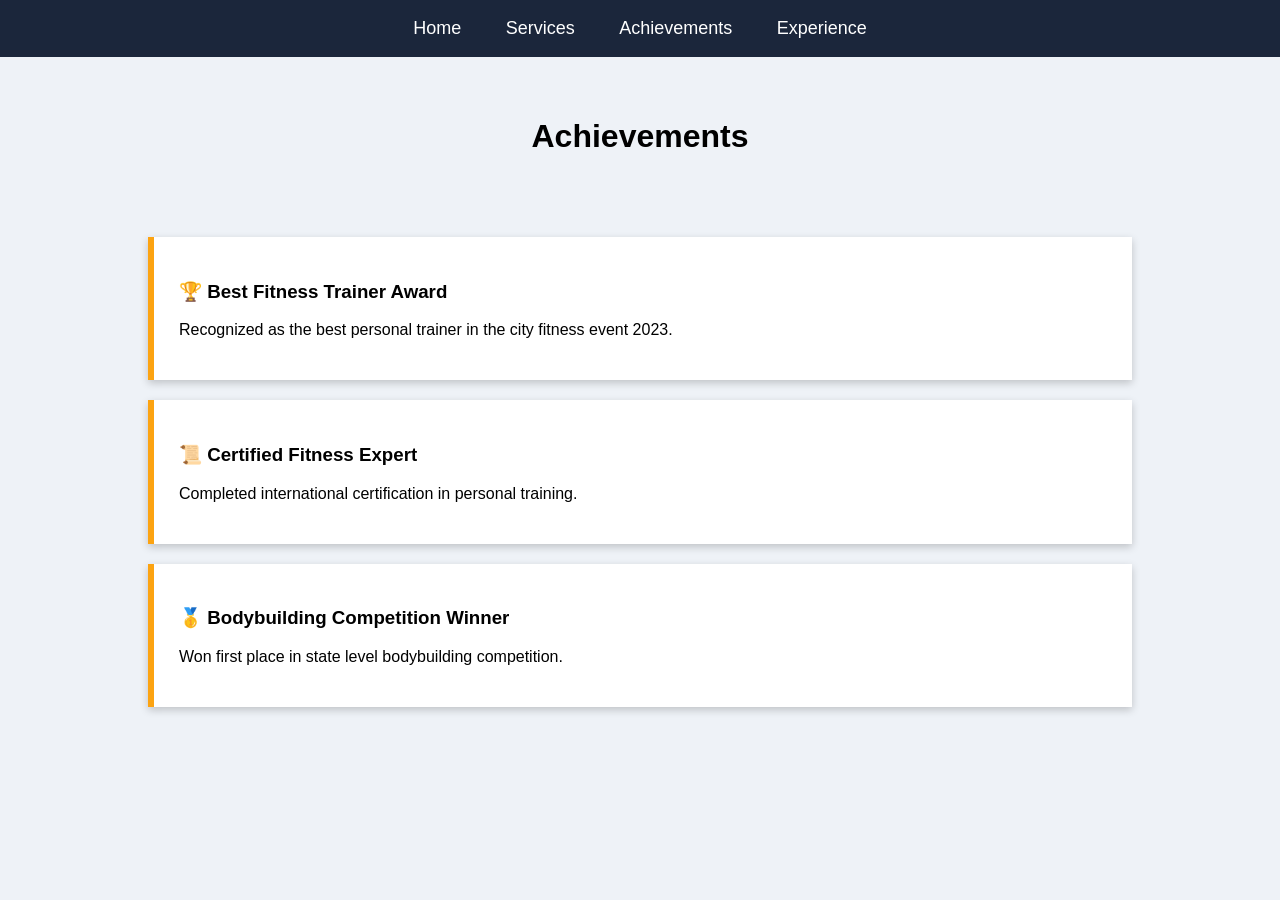
<file: 1achievements.html>
<!DOCTYPE html>
<html>
<head>
<title>Achievements</title>

<style>

body{
margin:0;
font-family:Arial;
background:#eef2f7;
}

nav{
background:#1b263b;
padding:18px;
text-align:center;
}

nav a{
color:white;
text-decoration:none;
margin:20px;
font-size:18px;
}

nav a:hover{
color:#fca311;
}

.title{
text-align:center;
padding:40px;
}

.container{
width:80%;
margin:auto;
}

.box{
background:white;
margin:20px;
padding:25px;
border-left:6px solid #fca311;
box-shadow:0 3px 8px rgba(0,0,0,0.2);
}

</style>

</head>

<body>

<nav>
<a href="index.html">Home</a>
<a href="services.html">Services</a>
<a href="achievements.html">Achievements</a>
<a href="experience.html">Experience</a>
</nav>

<div class="title">
<h1>Achievements</h1>
</div>

<div class="container">

<div class="box">
<h3>🏆 Best Fitness Trainer Award</h3>
<p>Recognized as the best personal trainer in the city fitness event 2023.</p>
</div>

<div class="box">
<h3>📜 Certified Fitness Expert</h3>
<p>Completed international certification in personal training.</p>
</div>

<div class="box">
<h3>🥇 Bodybuilding Competition Winner</h3>
<p>Won first place in state level bodybuilding competition.</p>
</div>

</div>

</body>
</html>
</file>
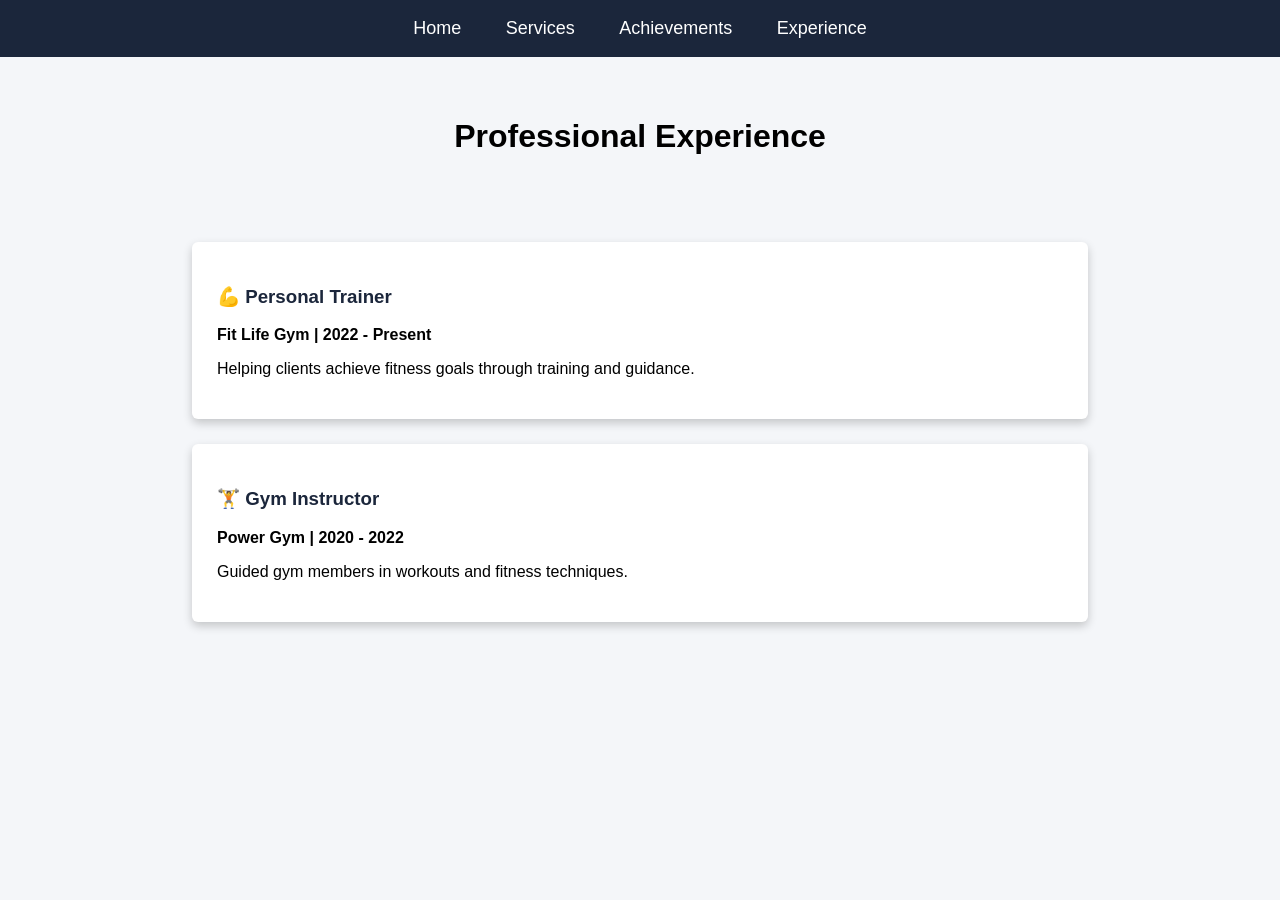
<file: 1experience.html>
<!DOCTYPE html>
<html>
<head>
<title>Experience</title>

<style>

body{
margin:0;
font-family:Arial;
background:#f4f6f9;
}

nav{
background:#1b263b;
padding:18px;
text-align:center;
}

nav a{
color:white;
text-decoration:none;
margin:20px;
font-size:18px;
}

nav a:hover{
color:#fca311;
}

.title{
text-align:center;
padding:40px;
}

.container{
width:70%;
margin:auto;
}

.card{
background:white;
padding:25px;
margin:25px 0;
border-radius:6px;
box-shadow:0 4px 10px rgba(0,0,0,0.2);
}

.card h3{
color:#1b263b;
}

</style>

</head>

<body>

<nav>
<a href="index.html">Home</a>
<a href="services.html">Services</a>
<a href="achievements.html">Achievements</a>
<a href="experience.html">Experience</a>
</nav>

<div class="title">
<h1>Professional Experience</h1>
</div>

<div class="container">

<div class="card">
<h3>💪 Personal Trainer</h3>
<p><strong>Fit Life Gym | 2022 - Present</strong></p>
<p>Helping clients achieve fitness goals through training and guidance.</p>
</div>

<div class="card">
<h3>🏋 Gym Instructor</h3>
<p><strong>Power Gym | 2020 - 2022</strong></p>
<p>Guided gym members in workouts and fitness techniques.</p>
</div>

</div>

</body>
</html>
</file>
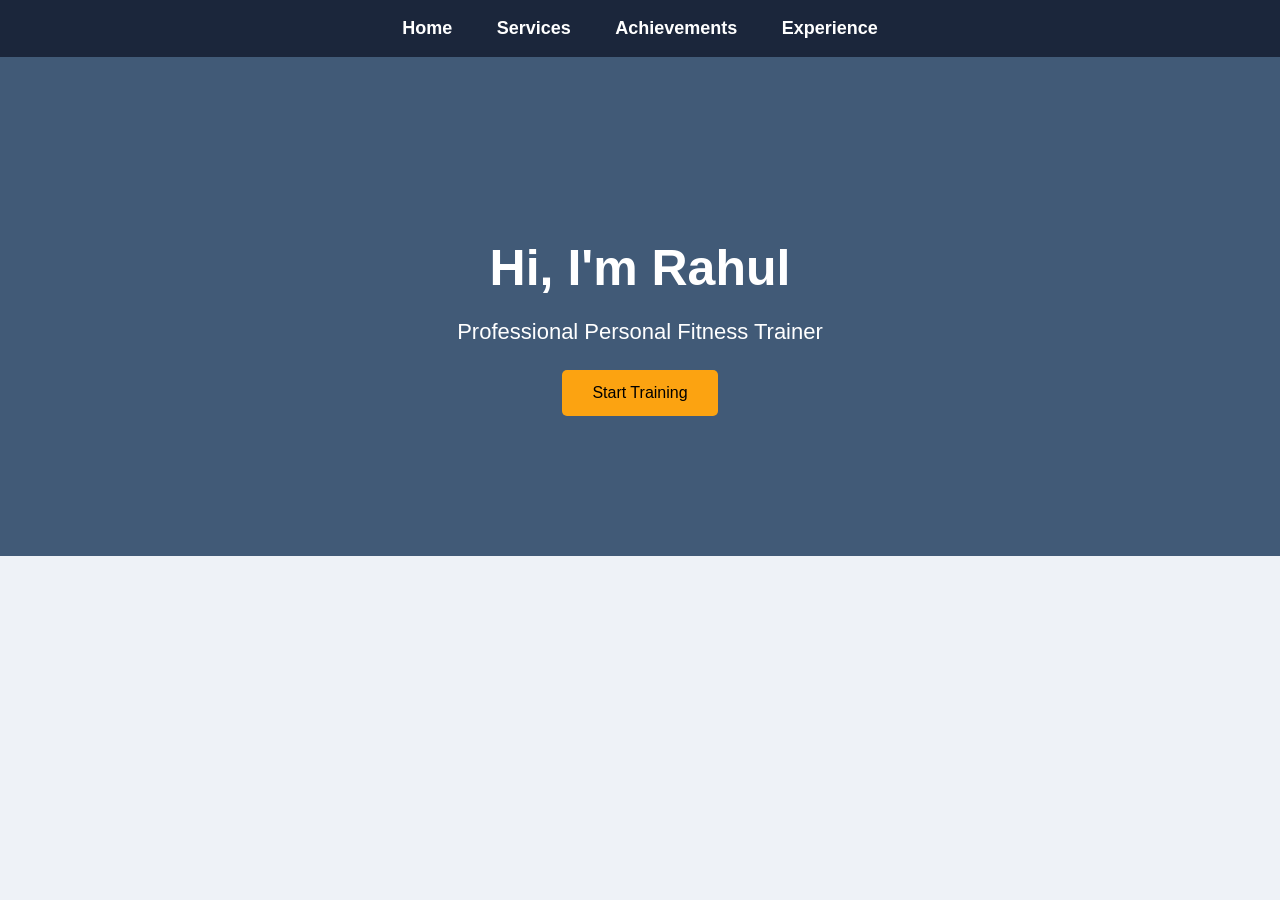
<file: 1index.html>
<!DOCTYPE html>
<html>
<head>
<title>Fitness Trainer - Home</title>

<style>

body{
margin:0;
font-family:Arial, Helvetica, sans-serif;
background:#eef2f7;
}

/* Navigation */
nav{
background:#1b263b;
padding:18px;
text-align:center;
}

nav a{
color:white;
text-decoration:none;
margin:20px;
font-size:18px;
font-weight:bold;
}

nav a:hover{
color:#fca311;
}

/* Hero Section */

.home{
text-align:center;
padding:140px 20px;
background:#415a77;
color:white;
}

.home h1{
font-size:50px;
margin-bottom:15px;
}

.home p{
font-size:22px;
margin-bottom:25px;
}

.home button{
background:#fca311;
border:none;
padding:14px 30px;
font-size:16px;
cursor:pointer;
border-radius:5px;
}

.home button:hover{
background:#ff8800;
}

</style>

</head>

<body>

<nav>
<a href="index.html">Home</a>
<a href="services.html">Services</a>
<a href="achievements.html">Achievements</a>
<a href="experience.html">Experience</a>
</nav>

<section class="home">
<h1>Hi, I'm Rahul</h1>
<p>Professional Personal Fitness Trainer</p>
<button>Start Training</button>
</section>

</body>
</html>
</file>
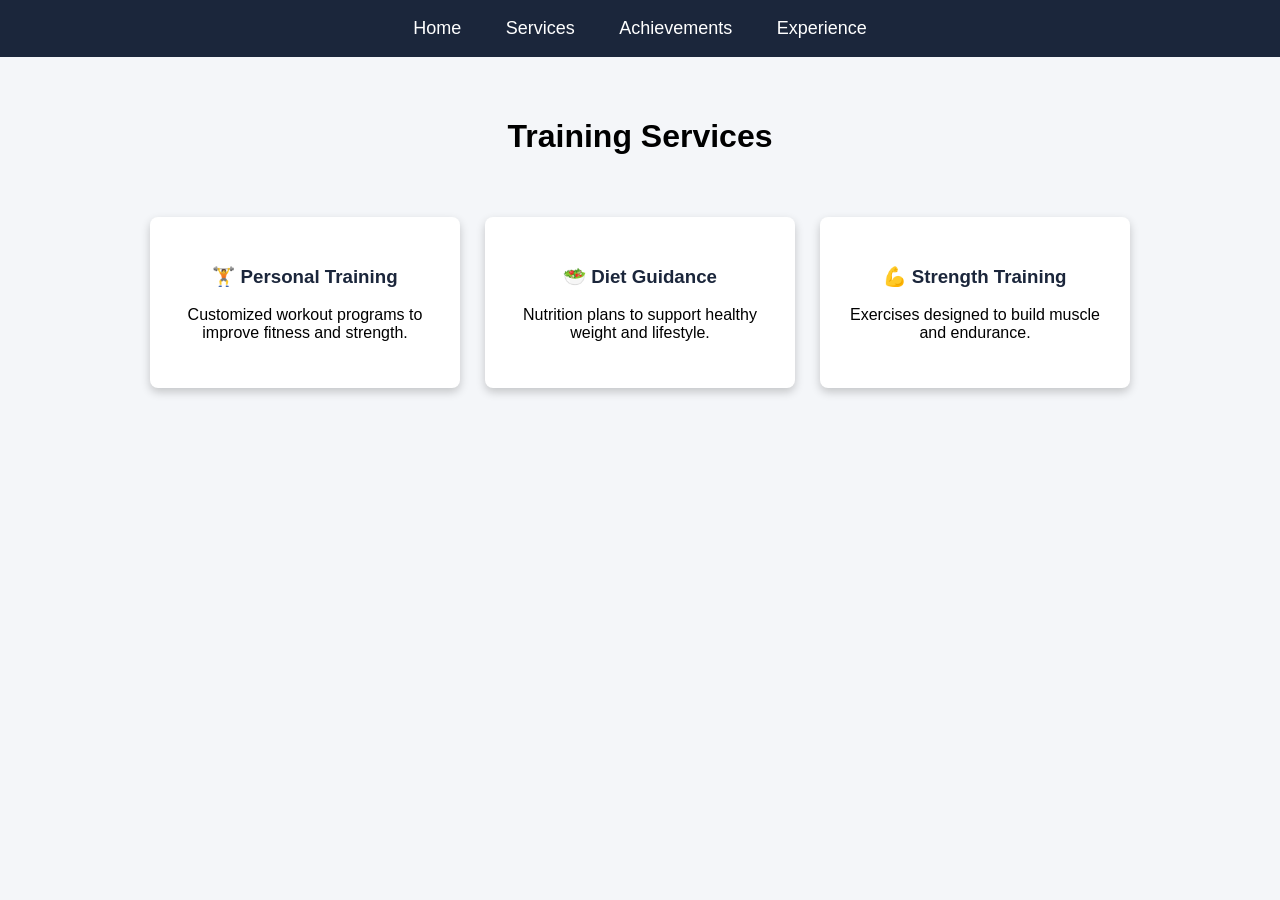
<file: 1services.html>
<!DOCTYPE html>
<html>
<head>
<title>Fitness Services</title>

<style>

body{
margin:0;
font-family:Arial;
background:#f4f6f9;
}

nav{
background:#1b263b;
padding:18px;
text-align:center;
}

nav a{
color:white;
text-decoration:none;
margin:20px;
font-size:18px;
}

nav a:hover{
color:#fca311;
}

.title{
text-align:center;
padding:40px;
}

.container{
width:85%;
margin:auto;
display:flex;
gap:25px;
justify-content:center;
}

.card{
background:white;
padding:30px;
width:250px;
text-align:center;
border-radius:8px;
box-shadow:0 4px 10px rgba(0,0,0,0.2);
}

.card:hover{
transform:scale(1.05);
}

.card h3{
color:#1b263b;
}

</style>

</head>

<body>

<nav>
<a href="index.html">Home</a>
<a href="services.html">Services</a>
<a href="achievements.html">Achievements</a>
<a href="experience.html">Experience</a>
</nav>

<div class="title">
<h1>Training Services</h1>
</div>

<div class="container">

<div class="card">
<h3>🏋 Personal Training</h3>
<p>Customized workout programs to improve fitness and strength.</p>
</div>

<div class="card">
<h3>🥗 Diet Guidance</h3>
<p>Nutrition plans to support healthy weight and lifestyle.</p>
</div>

<div class="card">
<h3>💪 Strength Training</h3>
<p>Exercises designed to build muscle and endurance.</p>
</div>

</div>

</body>
</html>
</file>
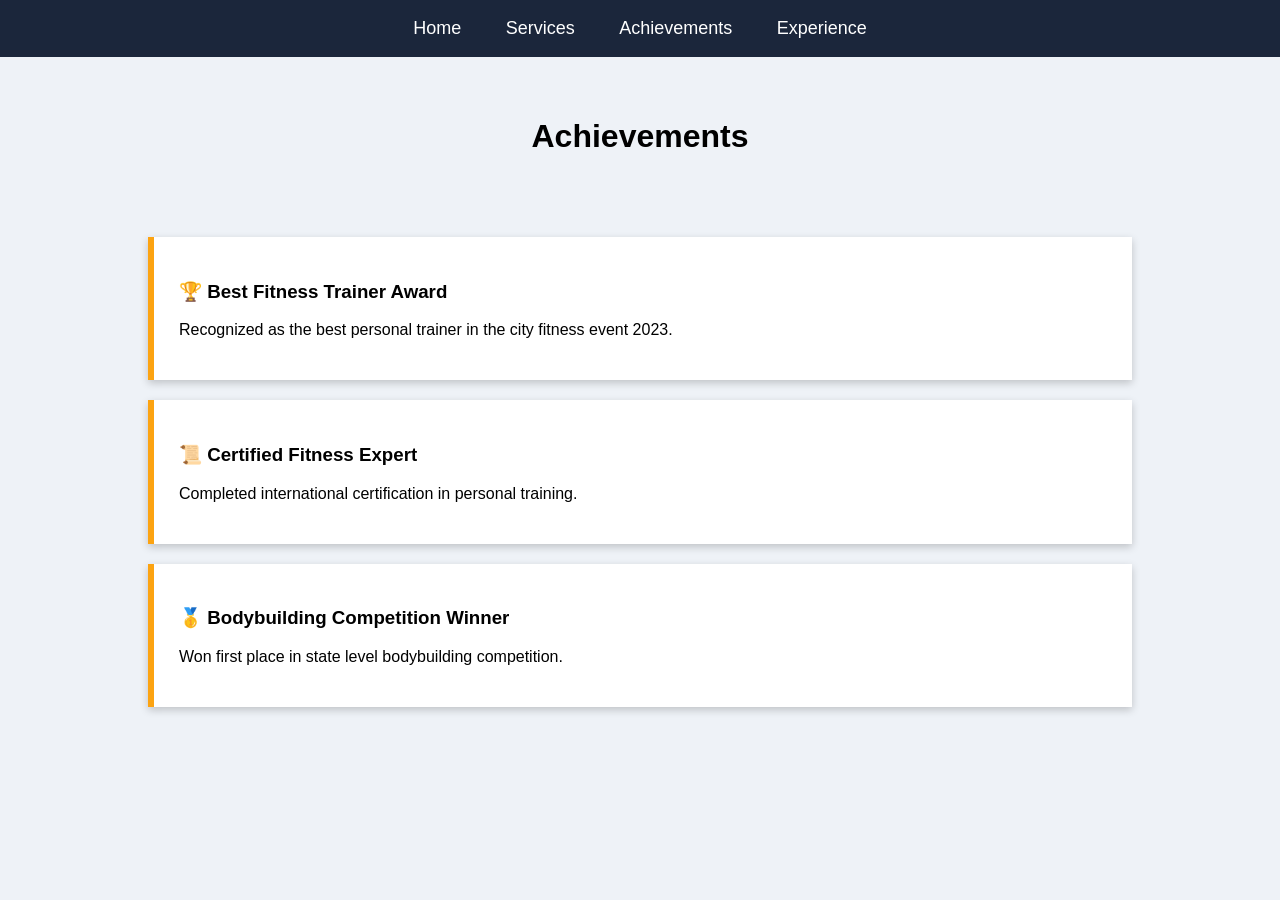
<file: achievements.html>
<!DOCTYPE html>
<html>
<head>
<title>Achievements</title>

<style>

body{
margin:0;
font-family:Arial;
background:#eef2f7;
}

nav{
background:#1b263b;
padding:18px;
text-align:center;
}

nav a{
color:white;
text-decoration:none;
margin:20px;
font-size:18px;
}

nav a:hover{
color:#fca311;
}

.title{
text-align:center;
padding:40px;
}

.container{
width:80%;
margin:auto;
}

.box{
background:white;
margin:20px;
padding:25px;
border-left:6px solid #fca311;
box-shadow:0 3px 8px rgba(0,0,0,0.2);
}

</style>

</head>

<body>

<nav>
<a href="index.html">Home</a>
<a href="services.html">Services</a>
<a href="achievements.html">Achievements</a>
<a href="experience.html">Experience</a>
</nav>

<div class="title">
<h1>Achievements</h1>
</div>

<div class="container">

<div class="box">
<h3>🏆 Best Fitness Trainer Award</h3>
<p>Recognized as the best personal trainer in the city fitness event 2023.</p>
</div>

<div class="box">
<h3>📜 Certified Fitness Expert</h3>
<p>Completed international certification in personal training.</p>
</div>

<div class="box">
<h3>🥇 Bodybuilding Competition Winner</h3>
<p>Won first place in state level bodybuilding competition.</p>
</div>

</div>

</body>
</html>
</file>
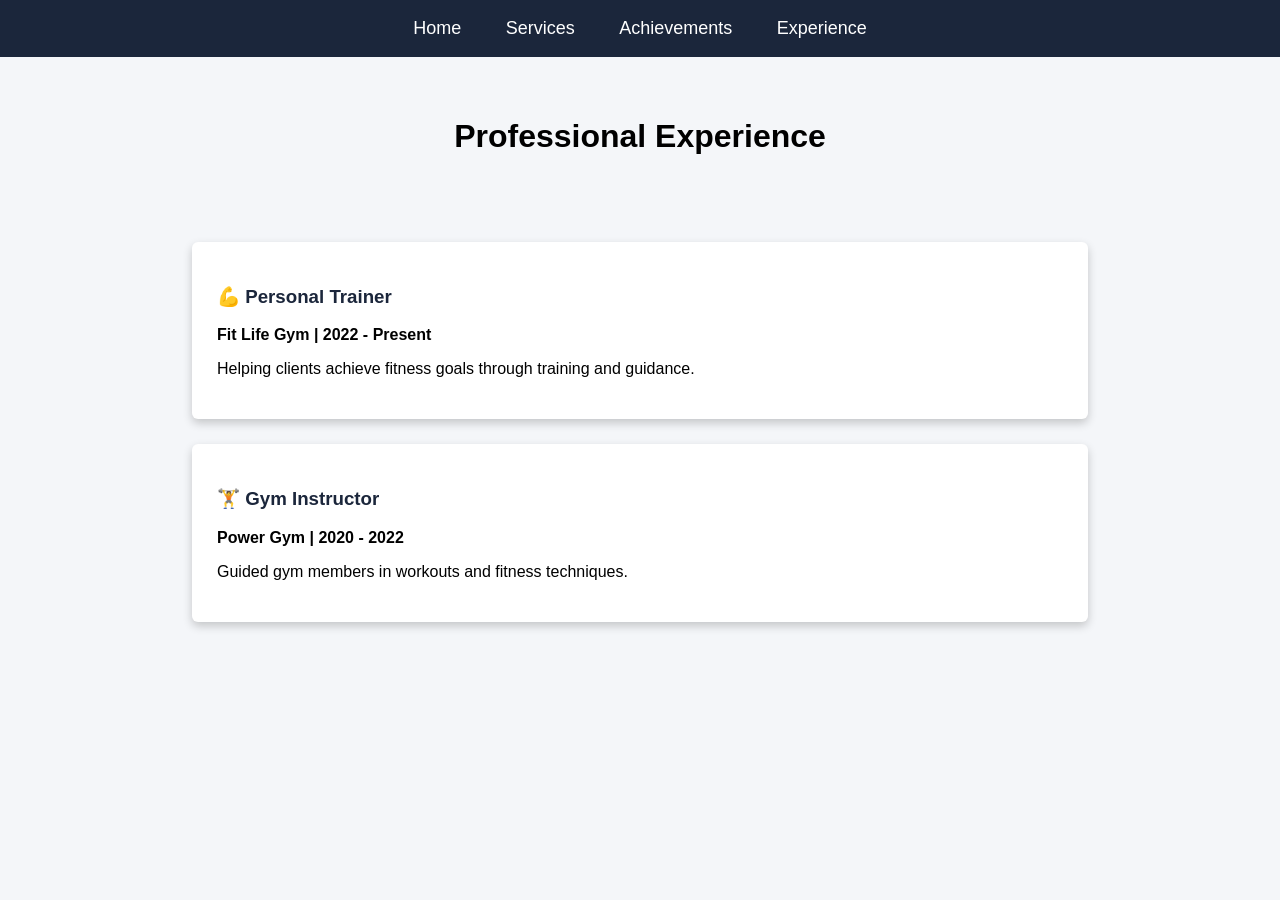
<file: experience.html>
<!DOCTYPE html>
<html>
<head>
<title>Experience</title>

<style>

body{
margin:0;
font-family:Arial;
background:#f4f6f9;
}

nav{
background:#1b263b;
padding:18px;
text-align:center;
}

nav a{
color:white;
text-decoration:none;
margin:20px;
font-size:18px;
}

nav a:hover{
color:#fca311;
}

.title{
text-align:center;
padding:40px;
}

.container{
width:70%;
margin:auto;
}

.card{
background:white;
padding:25px;
margin:25px 0;
border-radius:6px;
box-shadow:0 4px 10px rgba(0,0,0,0.2);
}

.card h3{
color:#1b263b;
}

</style>

</head>

<body>

<nav>
<a href="index.html">Home</a>
<a href="services.html">Services</a>
<a href="achievements.html">Achievements</a>
<a href="experience.html">Experience</a>
</nav>

<div class="title">
<h1>Professional Experience</h1>
</div>

<div class="container">

<div class="card">
<h3>💪 Personal Trainer</h3>
<p><strong>Fit Life Gym | 2022 - Present</strong></p>
<p>Helping clients achieve fitness goals through training and guidance.</p>
</div>

<div class="card">
<h3>🏋 Gym Instructor</h3>
<p><strong>Power Gym | 2020 - 2022</strong></p>
<p>Guided gym members in workouts and fitness techniques.</p>
</div>

</div>

</body>
</html>
</file>
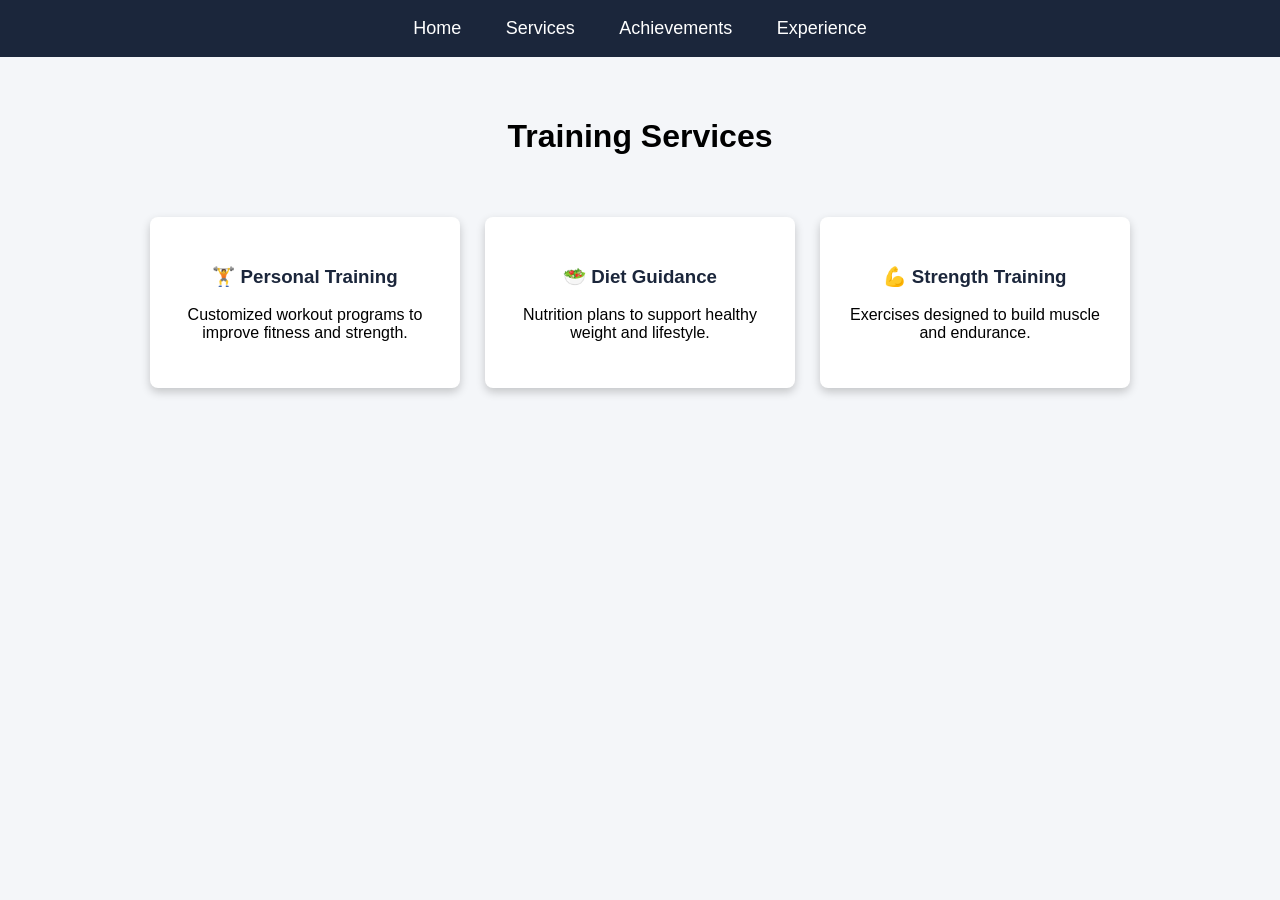
<file: services.html>
<!DOCTYPE html>
<html>
<head>
<title>Fitness Services</title>

<style>

body{
margin:0;
font-family:Arial;
background:#f4f6f9;
}

nav{
background:#1b263b;
padding:18px;
text-align:center;
}

nav a{
color:white;
text-decoration:none;
margin:20px;
font-size:18px;
}

nav a:hover{
color:#fca311;
}

.title{
text-align:center;
padding:40px;
}

.container{
width:85%;
margin:auto;
display:flex;
gap:25px;
justify-content:center;
}

.card{
background:white;
padding:30px;
width:250px;
text-align:center;
border-radius:8px;
box-shadow:0 4px 10px rgba(0,0,0,0.2);
}

.card:hover{
transform:scale(1.05);
}

.card h3{
color:#1b263b;
}

</style>

</head>

<body>

<nav>
<a href="index.html">Home</a>
<a href="services.html">Services</a>
<a href="achievements.html">Achievements</a>
<a href="experience.html">Experience</a>
</nav>

<div class="title">
<h1>Training Services</h1>
</div>

<div class="container">

<div class="card">
<h3>🏋 Personal Training</h3>
<p>Customized workout programs to improve fitness and strength.</p>
</div>

<div class="card">
<h3>🥗 Diet Guidance</h3>
<p>Nutrition plans to support healthy weight and lifestyle.</p>
</div>

<div class="card">
<h3>💪 Strength Training</h3>
<p>Exercises designed to build muscle and endurance.</p>
</div>

</div>

</body>
</html>
</file>
